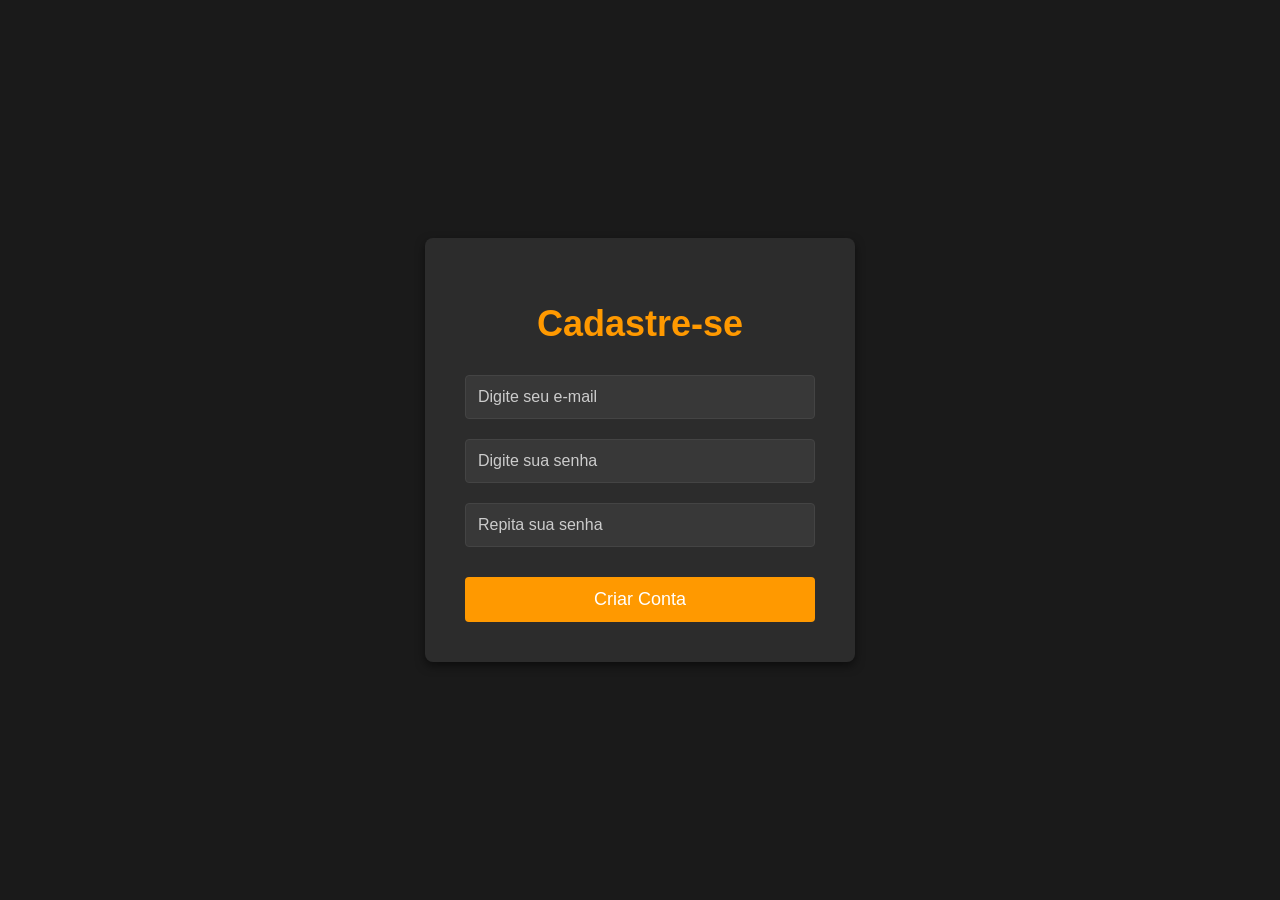
<file: Interfaces/cadastro.html>
<!DOCTYPE html>
<html lang="en">
<head>
    <meta charset="UTF-8">
    <meta name="viewport" content="width=device-width, initial-scale=1.0">
    <title>MovieStar - Cadastre-se</title>
    <style>
        
        /* 1. Reset Básico e Fundo Escuro */
        html, body {
            margin: 0;
            padding: 0;
            height: 100%;
            font-family: Arial, sans-serif;
            background-color: #1a1a1a; 
            color: #ffffff; 
        }
        
        /* 2. Centralização do Container */
        .log_in {
            display: flex;
            justify-content: center; 
            align-items: center; 
            height: 100%;
        }
        
        /* 3. Estilização do Formulário/Card de Cadastro */
        .texts_log_in {
            background-color: #2c2c2c; 
            display: flex;
            flex-direction: column;
            gap: 20px;
            padding: 40px; 
            border-radius: 8px; 
            box-shadow: 0 4px 10px rgba(0, 0, 0, 0.5); 
            width: 350px; 
            min-height: auto;
            text-align: center;
        }
        
        h1 {
            font-size: 36px;
            margin-bottom: 10px;
            color: #ff9900; 
        }
        
        /* 4. Estilização dos Campos de Input */
        input {
            width: 100%;
            padding: 12px;
            border: 1px solid #444; 
            border-radius: 4px;
            background-color: #383838; /* Fundo do input mais escuro */
            color: #ffffff;
            box-sizing: border-box;
            font-size: 16px;
        }

        input::placeholder {
            color: #ccc;
        }

        /* 5. Estilização do Botão de Envio (Cadastrar) */
        #btnEnviar {
            background-color: #ff9900; 
            color: #ffffff;
            font-size: 18px;
            padding: 12px;
            border: none;
            border-radius: 4px;
            cursor: pointer;
            margin-top: 10px;
            transition: background-color 0.3s, box-shadow 0.3s;
            
            width: 100%; 
        }

        #btnEnviar:hover {
            background-color: #ffb84d; 
            box-shadow: 0 5px 15px rgba(255, 153, 0, 0.4);
        }

        a, form article {
            display: none; 
        }
    </style>
</head>

<body class="log_in">
    <form action="/cadastro" method="POST" class="texts_log_in" id="formRegistro">
        <h1>Cadastre-se</h1>
        <input type="email" id="email" name="email" placeholder="Digite seu e-mail" required>

        <input type="password" id="senha1" name="senha1" placeholder="Digite sua senha" required>

        <input type="password" id="senha2" name="senha2" placeholder="Repita sua senha" required>
        
        <button type="button" id="btnEnviar">Criar Conta</button>
    </form>
    
    <script>
        const form = document.getElementById('formRegistro');
        const btnEnviar = document.getElementById('btnEnviar');
        const senha1 = document.getElementById('senha1');
        const senha2 = document.getElementById('senha2');

        btnEnviar.addEventListener('click', function(event) {
            event.preventDefault(); 

            // Validação simples
            if (!form.checkValidity()) {
                alert("Por favor, preencha todos os campos corretamente.");
                return;
            }

            if (senha1.value !== senha2.value) {
                alert("As senhas não coincidem.");
                return;
            }

            form.submit();

        });

    </script>
</body>
</html>
</file>
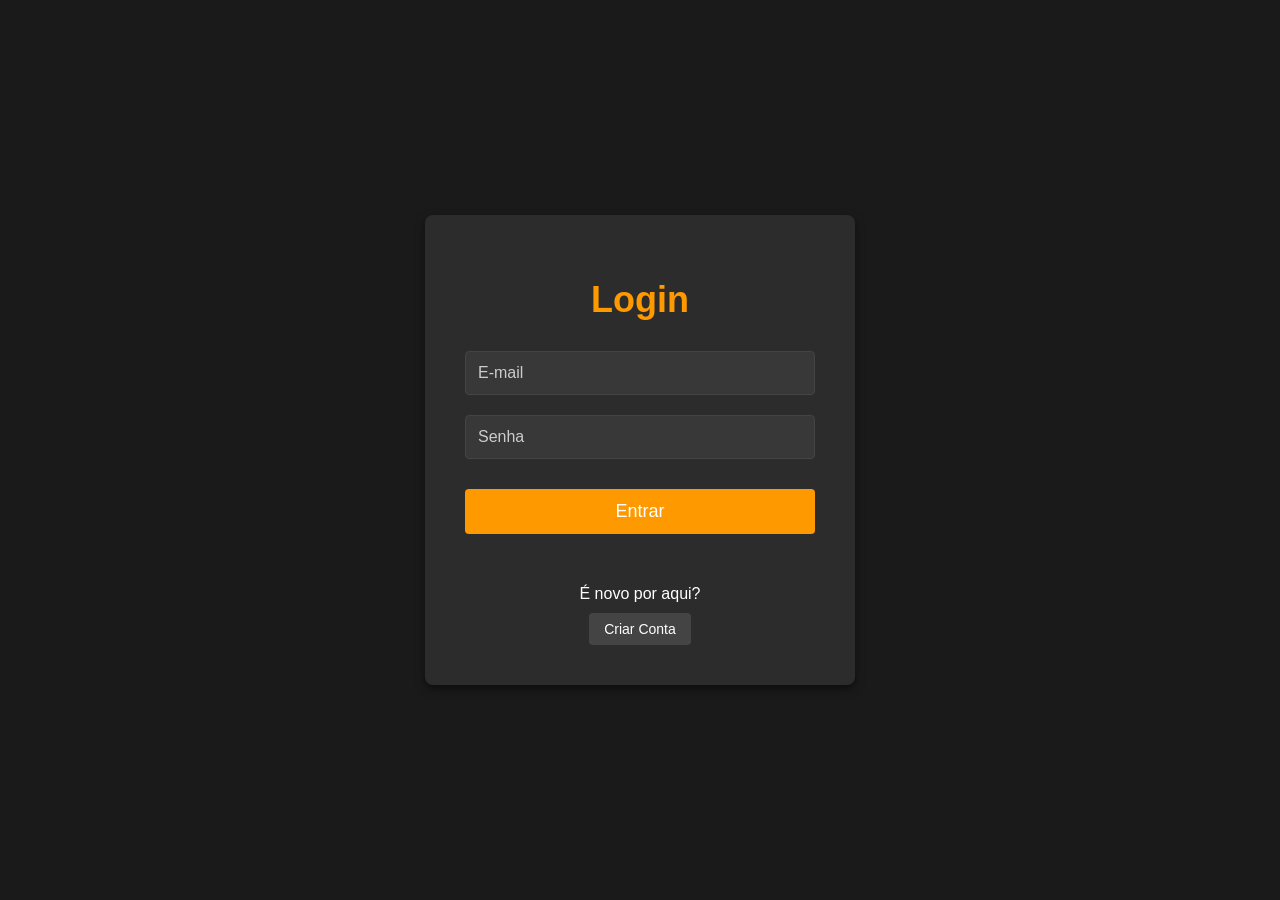
<file: Interfaces/login.html>
<!DOCTYPE html>
<html lang="en">
<head>
    <meta charset="UTF-8">
    <meta name="viewport" content="width=device-width, initial-scale=1.0">
    <title>MovieStar - Login</title>
    <style>
        
        /* 1. Reset Básico e Fundo Escuro */
        html, body {
            margin: 0;
            padding: 0;
            height: 100%;
            font-family: Arial, sans-serif;
            background-color: #1a1a1a; 
            color: #ffffff; 
        }
        
        /* 2. Centralização do Container (corpo) */
        .log_in {
            display: flex;
            justify-content: center; 
            align-items: center; 
            height: 100%;
        }
        
        /* 3. Estilização do Formulário/Card de Login */
        .texts_log_in {
            background-color: #2c2c2c; 
            display: flex;
            flex-direction: column;
            gap: 20px;
            padding: 40px; 
            border-radius: 8px; 
            box-shadow: 0 4px 10px rgba(0, 0, 0, 0.5); 
            width: 350px; 
            min-height: auto; 
            text-align: center; 
        }
        
        h1 {
            font-size: 36px;
            margin-bottom: 10px;
            color: #ff9900; 
        }
        
        /* 4. Estilização dos Campos de Input */
        input {
            width: 100%;
            padding: 12px;
            border: 1px solid #444; 
            border-radius: 4px;
            background-color: #383838; 
            color: #ffffff;
            box-sizing: border-box; 
            font-size: 16px;
        }

        input::placeholder {
            color: #ccc; 
        }

        /* 5. Estilização do Botão de Login */
        button[type="submit"] {
            background-color: #ff9900; 
            color: #ffffff;
            font-size: 18px;
            padding: 12px;
            border: none;
            border-radius: 4px;
            cursor: pointer;
            margin-top: 10px;
            transition: background-color 0.3s, box-shadow 0.3s;
        }

        button[type="submit"]:hover {
            background-color: #ffb84d; 
            box-shadow: 0 5px 15px rgba(255, 153, 0, 0.4);
        }

        /* 6. Estilização da Seção de Cadastro */
        article {
            margin-top: 15px;
            color: #ffffff;
        }

        article p {
            margin-bottom: 10px;
        }
        
        /* 7. Melhoria do Link de Cadastro (estilizado como botão) */
        article a {
            background-color: #444444; 
            color: #ffffff;
            padding: 8px 15px;
            border-radius: 4px;
            text-decoration: none;
            font-size: 14px;
            border: none;
            transition: background-color 0.3s, box-shadow 0.3s;
            display: inline-block; 
        }
        
        article a:hover {
           background-color: #555555;
           box-shadow: 0 2px 10px rgba(0, 0, 0, 0.3);
        }
    </style>
</head>

<body class="log_in">
    <form action="/login" method="POST" class="texts_log_in">
        <h1>Login</h1>
        <input type="email" id="email" name="email" placeholder="E-mail" required>
        <input type="password" id="senha" name="senha" placeholder="Senha" required>
        
        <button type="submit">Entrar</button>
        
        <article>
            <p>É novo por aqui?</p>
            <a href="index_cadastro.html">Criar Conta</a>
        </article>
    </form>
</body>
</html>
</file>
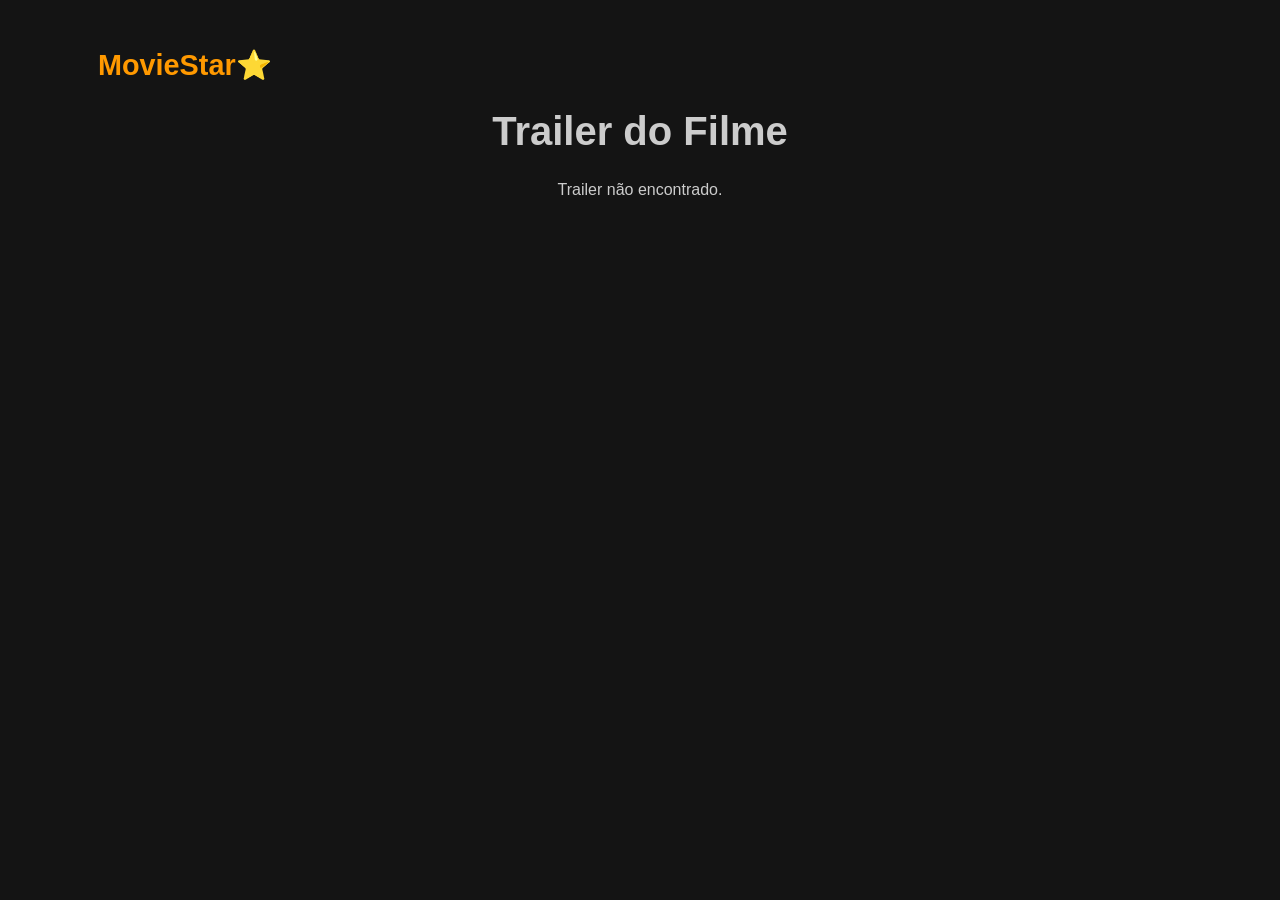
<file: Interfaces/trailer.html>
<!DOCTYPE html>
<html lang="pt-BR">
<head>
  <meta charset="UTF-8">
  <title>Trailer</title>
  <style>
    /* Variáveis do Dark Mode (Consistentes com index.html) */
    :root {
        --bg-dark: #141414; /* Fundo principal escuro */
        --color-primary: #ff9900; /* Laranja de destaque */
        --color-text: #ccc; /* Texto principal claro */
        --font-oswald: 'Oswald', sans-serif;
    }

    html{
      /* Aplica o fundo escuro */
      background-color: var(--bg-dark); 
    }
    body { 
      text-align: center; 
      padding: 40px; 
      /* Usa a fonte e cor de texto padrão */
      font-family: var(--font-oswald), sans-serif; 
      color: var(--color-text); 
    }
    iframe { 
      width: 80%; 
      height: 450px; 
      border: none; 
    }
    h1 {
      /* Título principal claro */
      color: var(--color-text); 
      font-size: 2.5em;
    }
    h2{
      text-align: start;
      margin-top: 0px;
      /* Logo laranja */
      color: var(--color-primary); 
      font-size: 1.8em;
      padding: 0 50px;
    }
    #trailer-container p {
      color: var(--color-text);
    }
  </style>
</head>
<body>
  <h2>MovieStar⭐</h2>
  <h1>Trailer do Filme</h1>
  <div id="trailer-container">
    <p>Carregando trailer...</p>
  </div>


  <script>
    // Obtem o nome do filme pela URL (?filme=nome)
    const params = new URLSearchParams(window.location.search);
    const filme = params.get('filme');

    // Mapeamento de filmes e links do YouTube
    const trailers = {
      'demon-slayer': 'https://www.youtube.com/embed/3UiP4GwWNv0',
      'robocop': 'https://www.youtube.com/embed/IqvRDhW-XVA',
      'uncharted': 'https://www.youtube.com/embed/eHp3MbsCbMg',
      'madmax': 'https://www.youtube.com/embed/hEJnMQG9ev8',
      'wardering': 'https://www.youtube.com/embed/8ZIfInUTiIg',
      'thunderbolts': 'https://www.youtube.com/embed/MaLy0D2FTDc',
      'devoltaparaofuturo': 'https://www.youtube.com/embed/R894dvwNo4w',
      'soul': 'https://www.youtube.com/embed/hWBxoH4-4yw',
      'umafamiliafeliz': 'https://www.youtube.com/embed/kIXpxfnzEY0',
      'petsavidaselvagem': 'https://www.youtube.com/embed/9Ia6FKg_IUU',
      'estreladebelem': 'https://www.youtube.com/embed/yRC4f3s6b4I',
      'caminhodecasa': 'https://www.youtube.com/embed/rhSKciA8erE',
      'divertidamente': 'https://www.youtube.com/embed/w2YRoV--CHo',
      'nacompanhiadomal': 'https://www.youtube.com/embed/zCw60uISw5U',
      'sessao9': 'https://www.youtube.com/embed/4s-5eJq47bY',
      'cadaver': 'https://www.youtube.com/embed/Iz-kcZujnEU',
      'aentidade': 'https://www.youtube.com/embed/yv9oGgGDBQE',
      'itacoisa': 'https://www.youtube.com/embed/dD264ZjfKlk',
      'falecomigo': 'https://www.youtube.com/embed/zIt5jSNPxNI',
      'super8': 'https://www.youtube.com/embed/t-0XuYxh67w',
      'naselva': 'https://www.youtube.com/embed/vQaLraAr8OY',
      'dungeonsedragons': 'https://www.youtube.com/embed/4ej5yjOqBMI',
      'agrandemuralha': 'https://www.youtube.com/embed/gd2n92fKtvo',
      'monsterhunter': 'https://www.youtube.com/embed/3od-kQMTZ9M',
      'osenhordosaneis': 'https://www.youtube.com/embed/0i86oM1nHjM',

    };

    const trailerURL = trailers[filme];

    const container = document.getElementById('trailer-container');
    if (trailerURL) {
      container.innerHTML = `
        <iframe src="${trailerURL}" allowfullscreen></iframe>
      `;
    } else {
      container.innerHTML = `<p>Trailer não encontrado.</p>`;
    }
  </script>

</body>
</html>
</file>
